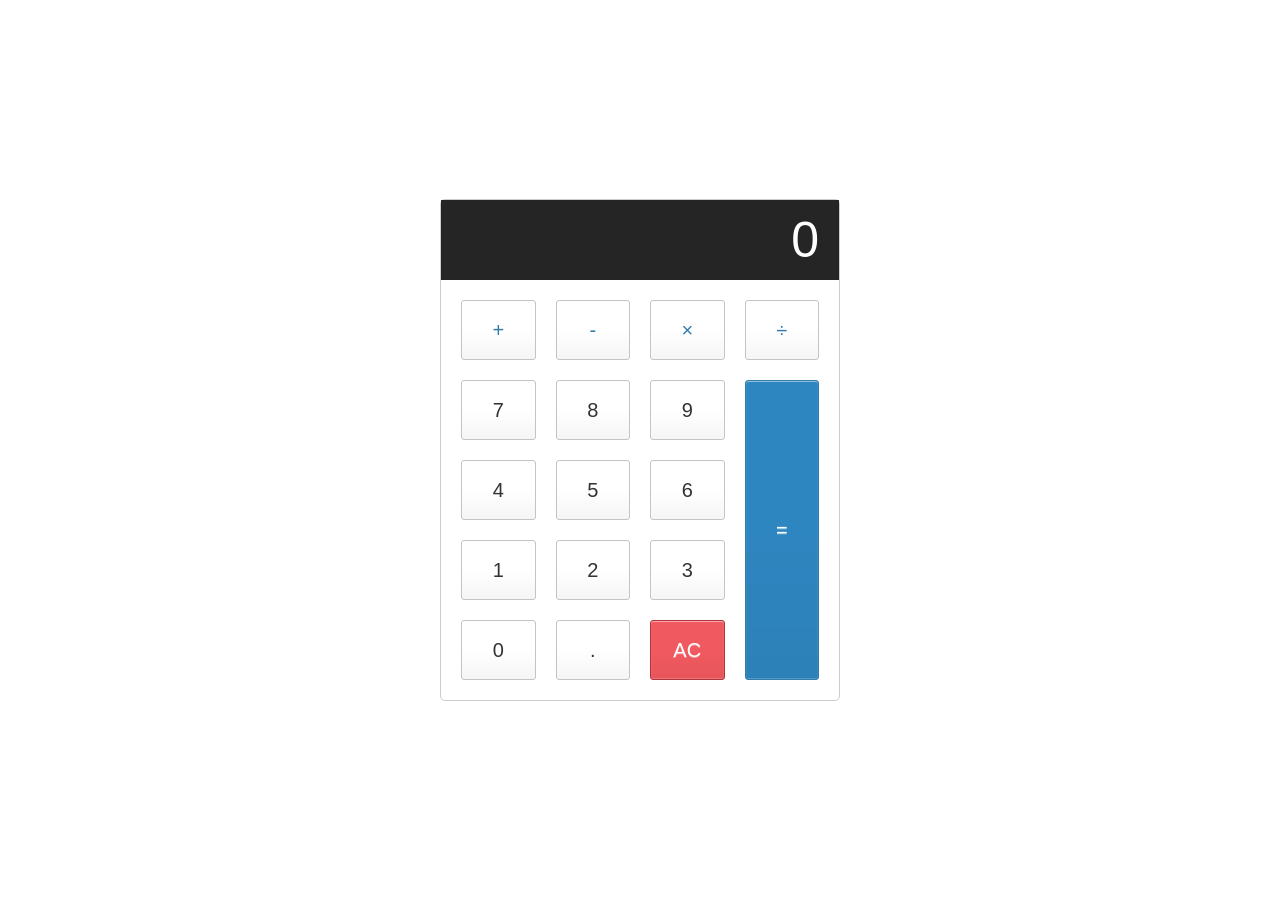
<file: Calculator/index.html>
<!DOCTYPE html>
<html lang="en">
<head>
    <meta charset="UTF-8">
    <meta name="viewport" content="width=device-width, initial-scale=1.0">
    <title>Document</title>

    <link rel="stylesheet" href="css/style.css">
    <script src="js/core.js" defer></script> 
</head>
<body>
    <div class="calculator">

    <input type="text" class="calculator-screen" value="0" disabled />
    
    <div class="calculator-keys">
        
        <button type="button" class="operator" value="+">+</button>
        <button type="button" class="operator" value="-">-</button>
        <button type="button" class="operator" value="*">&times;</button>
        <button type="button" class="operator" value="/">&divide;</button>

        <button type="button" value="7">7</button>
        <button type="button" value="8">8</button>
        <button type="button" value="9">9</button>


        <button type="button" value="4">4</button>
        <button type="button" value="5">5</button>
        <button type="button" value="6">6</button>


        <button type="button" value="1">1</button>
        <button type="button" value="2">2</button>
        <button type="button" value="3">3</button>


        <button type="button" value="0">0</button>
        <button type="button" class="decimal function" value=".">.</button>
        <button type="button" class="all-clear function" value="all-clear">AC</button>

        <button type="button" class="equal-sign operator" value="=">=</button>

    </div>
    </div>
</body>
</html>
</file>
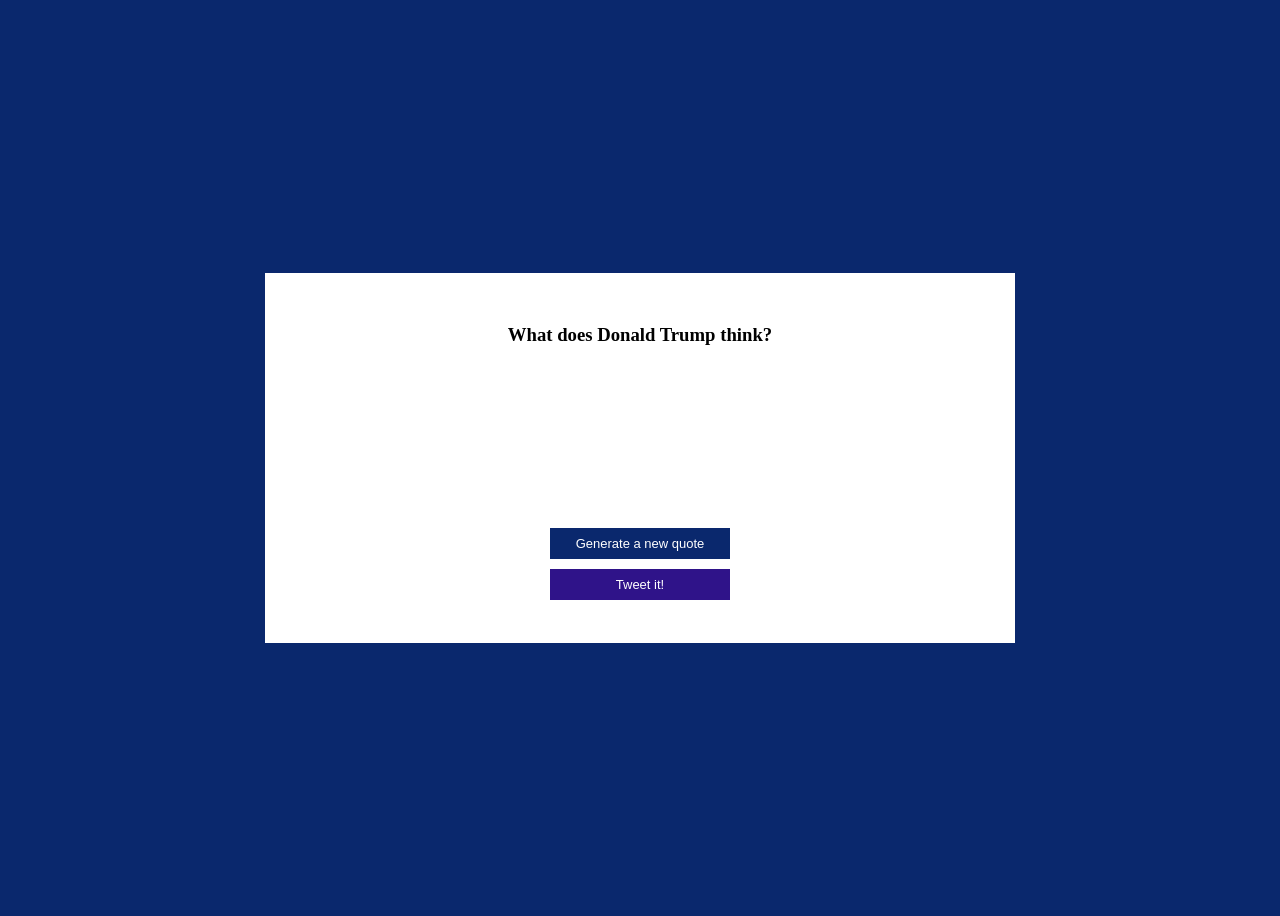
<file: RandomQuoteMachine/index.html>
<!DOCTYPE html>
<html lang="en">
<head>
    <meta charset="UTF-8">
    <meta name="viewport" content="width=device-width, initial-scale=1.0">
    <title>Random Quote Machine</title>

    <link rel="stylesheet" href="css/style.css">
    <link rel="stylesheet" href="css/spinner.css">
    <script src="js/core.js" defer></script>
</head>
<body>
   <article>
    <section id="quote_section">
        <h1>What does Donald Trump think?</h1>
        <div id="quote_text">
            <p></p>
        </div>
        <div id="spinner" class="sk-chase hidden">
            <div class="sk-chase-dot"></div>
            <div class="sk-chase-dot"></div>
            <div class="sk-chase-dot"></div>
            <div class="sk-chase-dot"></div>
            <div class="sk-chase-dot"></div>
            <div class="sk-chase-dot"></div>
        </div>
        <div id="quote_controller">
            <button type="button" id="new_quote" class="btn btn-primary">Generate a new quote</button>
            <a id="tweet_quote" class="btn btn-secondary" target="_blank" rel="noopener noreferrer">Tweet it!</a> <!-- noopener noreferrer -->
        </div>
    </section>
   </article> 
</body>
</html>
</file>
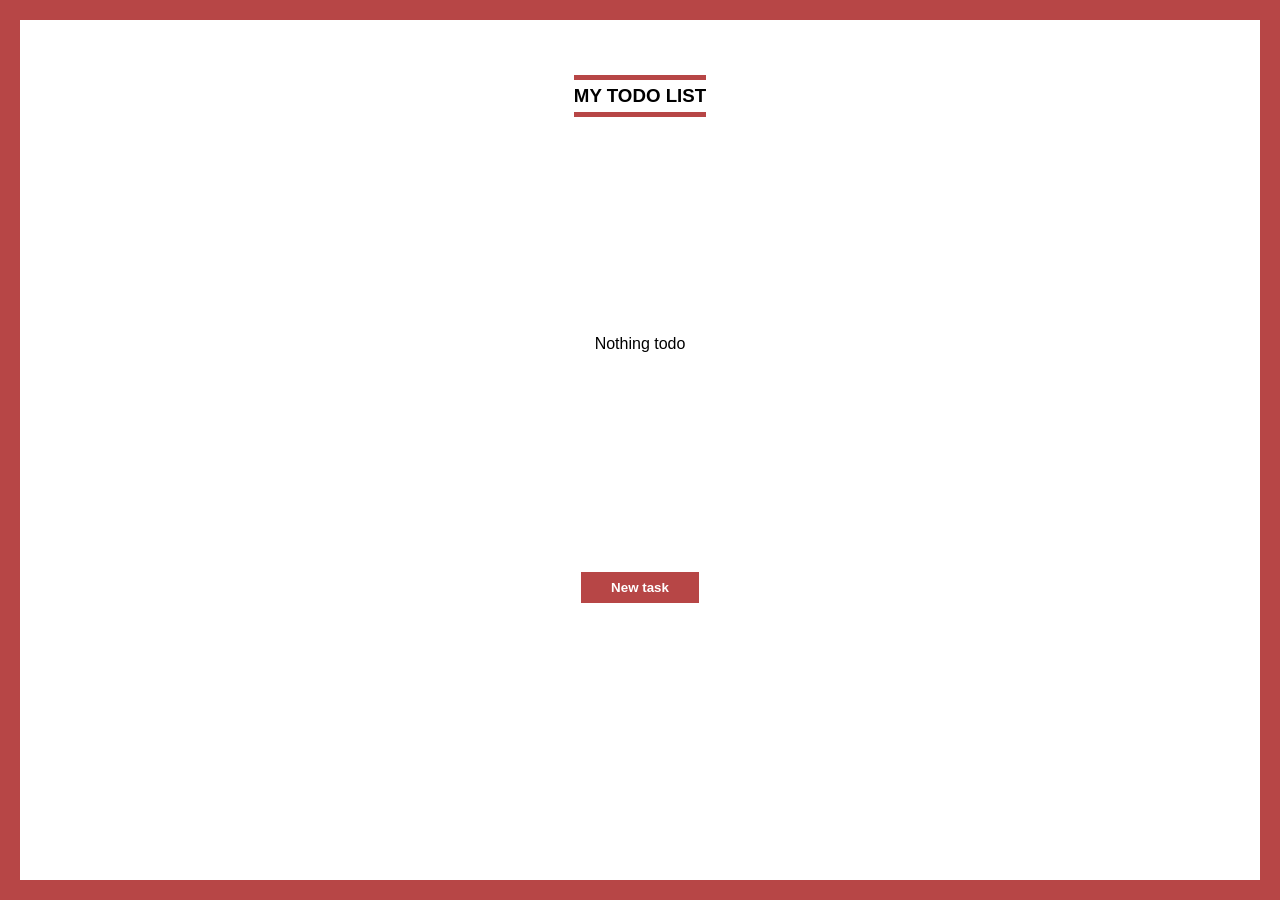
<file: todoList/index.html>
<!DOCTYPE html>
<html lang="en">
  <head>
    <meta charset="UTF-8" />
    <meta name="viewport" content="width=device-width, initial-scale=1.0" />
    <title>TODO LIST</title>

    <link rel="stylesheet" href="css/style.css" />

    <script src="js/core.js" defer></script>
  </head>
  <body>
    <article id="todo_list">
      <section id="todo_section">
        <h1>MY TODO LIST</h1>
        <div id="list">
          <p>Nothing todo</p>
        </div>
        <button id="new_task_button" class="btn btn-prime">New task</button>

        <div id="new_task" class="hide">
          <form id="new_task_form" novalidate>
            <div class="form-group">
              <label for="task_name">Name</label>
              <input name="task_name" id="task_name" type="text" required />
            </div>
            <div class="form-group">
              <label for="task_deadline">Deadline</label>
              <input name="task_deadline" id="task_deadline" type="date" required />
            </div>
            <div class="form-group">
              <label for="task_desc">Description</label>
              <textarea type="text" name="task_desc" id="task_desc" required ></textarea>
            </div>
            <button type="submit" class="btn btn-prime">Validate</button>
          </form>
        </div>
      </section>
    </article>
  </body>
</html>
</file>
<file: Calculator/css/style.css>
html {
  font-size: 62.5%;
  box-sizing: border-box;
}

*,
*::before,
*::after {
  margin: 0;
  padding: 0;
  box-sizing: inherit;
}

.calculator {
  border: 1px solid #ccc;
  border-radius: 5px;
  position: absolute;
  top: 50%;
  left: 50%;
  transform: translate(-50%, -50%);
  width: 400px;
}

.calculator-screen {
  width: 100%;
  font-size: 5rem;
  height: 80px;
  border: none;
  background-color: #252525;
  color: #fff;
  text-align: right;
  padding-right: 20px;
  padding-left: 10px;
}

button {
  height: 60px;
  background-color: #fff;
  border-radius: 3px;
  border: 1px solid #c4c4c4;
  background-color: transparent;
  font-size: 2rem;
  color: #333;
  background-image: linear-gradient(
    to bottom,
    transparent,
    transparent 50%,
    rgba(0, 0, 0, 0.04)
  );
  box-shadow: inset 0 0 0 1px rgba(255, 255, 255, 0.05),
    inset 0 1px 0 0 rgba(255, 255, 255, 0.45),
    inset 0 -1px 0 0 rgba(255, 255, 255, 0.15),
    0 1px 0 0 rgba(255, 255, 255, 0.15);
  text-shadow: 0 1px rgba(255, 255, 255, 0.4);
}

button:hover {
  background-color: #eaeaea;
}

.operator {
  color: #337cac;
}

.all-clear {
  background-color: #f0595f;
  border-color: #b0353a;
  color: #fff;
}

.all-clear:hover {
  background-color: #f17377;
}

.equal-sign {
  background-color: #2e86c0;
  border-color: #337cac;
  color: #fff;
  height: 100%;
  grid-area: 2 / 4 / 6 / 5;
}

.equal-sign:hover {
  background-color: #4e9ed4;
}

.calculator-keys {
  display: grid;
  grid-template-columns: repeat(4, 1fr);
  grid-gap: 20px;
  padding: 20px;
}
</file>
<file: RandomQuoteMachine/css/style.css>
body {
  background-color: #0a286d;
  display: flex;
  height: 100vh;
  align-items: center;
  font-family: Verdana, Geneva, Tahoma, sans-serif;
  padding: 0 10px;
}

article {
  background-color: white;
  max-width: 350px;
  margin: 30px auto;
  width: 100%;
}

h1 {
  font-family: fantasy;
}

.hidden {
  visibility: hidden;
}

#quote_section {
  display: flex;
  flex-direction: column;
  align-items: center;
  justify-content: space-evenly;
  height: 350px;
  padding: 10px 15px;
}

#quote_text p {
  text-align: center;
}

#quote_controller {
  display: flex;
  flex-direction: column;
}

.btn {
  padding: 8px 26px;
  margin-bottom: 10px;
  border: 0;
  color: white;
  font-size: 13px;
  text-align: center;
}

.btn:disabled {
  background-color: #cccccc;
  color: #666666;
  cursor: not-allowed;
}

.btn:hover:disabled {
  background-color: #cccccc;
  color: #666666;
  cursor: not-allowed;
}

.btn-primary {
  background-color: #0a286d;
}

.btn-primary:hover {
  background-color: #2349a1;
  transition: 0.3s ease-in-out;
}

.btn-secondary {
  background-color: #2f1389;
}

.btn-secondary:hover {
  background-color: #4426a6;
  transition: 0.3s ease-in-out;
}

@media (min-width: 425px) {
  article {
    min-width: 350px;
  }
}

@media (min-width: 768px) {
  article {
    min-width: 500px;
  }
}

@media (min-width: 1024px) {
  article {
    min-width: 750px;
  }
}
</file>
<file: RandomQuoteMachine/css/spinner.css>
#spinner {
  margin: 20px auto;
}
.sk-chase {
  width: 40px;
  height: 40px;
  position: relative;
  animation: sk-chase 2.5s infinite linear both;
}

.sk-chase-dot {
  width: 100%;
  height: 100%;
  position: absolute;
  left: 0;
  top: 0;
  animation: sk-chase-dot 2s infinite ease-in-out both;
}

.sk-chase-dot:before {
  content: "";
  display: block;
  width: 25%;
  height: 25%;
  background-color: #0a286d;
  border-radius: 100%;
  animation: sk-chase-dot-before 2s infinite ease-in-out both;
}

.sk-chase-dot:nth-child(1) {
  animation-delay: -1.1s;
}
.sk-chase-dot:nth-child(2) {
  animation-delay: -1s;
}
.sk-chase-dot:nth-child(3) {
  animation-delay: -0.9s;
}
.sk-chase-dot:nth-child(4) {
  animation-delay: -0.8s;
}
.sk-chase-dot:nth-child(5) {
  animation-delay: -0.7s;
}
.sk-chase-dot:nth-child(6) {
  animation-delay: -0.6s;
}
.sk-chase-dot:nth-child(1):before {
  animation-delay: -1.1s;
}
.sk-chase-dot:nth-child(2):before {
  animation-delay: -1s;
}
.sk-chase-dot:nth-child(3):before {
  animation-delay: -0.9s;
}
.sk-chase-dot:nth-child(4):before {
  animation-delay: -0.8s;
}
.sk-chase-dot:nth-child(5):before {
  animation-delay: -0.7s;
}
.sk-chase-dot:nth-child(6):before {
  animation-delay: -0.6s;
}

@keyframes sk-chase {
  100% {
    transform: rotate(360deg);
  }
}

@keyframes sk-chase-dot {
  80%,
  100% {
    transform: rotate(360deg);
  }
}

@keyframes sk-chase-dot-before {
  50% {
    transform: scale(0.4);
  }
  100%,
  0% {
    transform: scale(1);
  }
}
</file>
<file: todoList/css/style.css>
body {
  margin: 0;
}

body {
  font-family: "Segoe UI", Tahoma, Geneva, Verdana, sans-serif;
  display: flex;
}
#todo_list {
  width: 100%;
  height: calc(100vh - 40px);
  border: 20px solid rgb(183, 70, 70);
  display: flex;
  justify-content: center;
  align-items: center;
}
#todo_section {
  width: 100%;
  padding: 0 20px;
  overflow-y: auto;
  display: flex;
  flex-direction: column;
  align-items: center;
  justify-content: space-between;
  height: calc(100vh - 150px);
}

h1 {
  text-align: center;
  margin: 0;
  padding: 20px;
  padding: 5px 0 5px;
  border-bottom: 5px solid rgb(183, 70, 70);
  border-top: 5px solid rgb(183, 70, 70);
}

.btn {
  padding: 8px 30px;
  color: white;
  font-weight: 700;
  border: 0;
  transition: all 0.3s ease;
}

.btn-prime {
  background-color: rgb(183, 70, 70);
}

.btn-prime:hover {
  background-color: rgba(183, 70, 70, 0.8);
}

#new_task.hide {
  height: 0;
  transition: all 1s ease-in-out;
}

#new_task {
  margin-top: 20px;
  height: 320px;
  transition: all 1s ease-in-out;
}

#new_task_form {
  display: flex;
  flex-direction: column;
}

.form-group {
  margin-bottom: 10px;
}

.form-group label {
  display: block;
  margin-bottom: 5px;
}

input[required],
textarea[required] {
  width: 100%;
}

.msg {
  display: block;
  margin: 10px 0 5px;
  color: #a22828;
}
</file>
